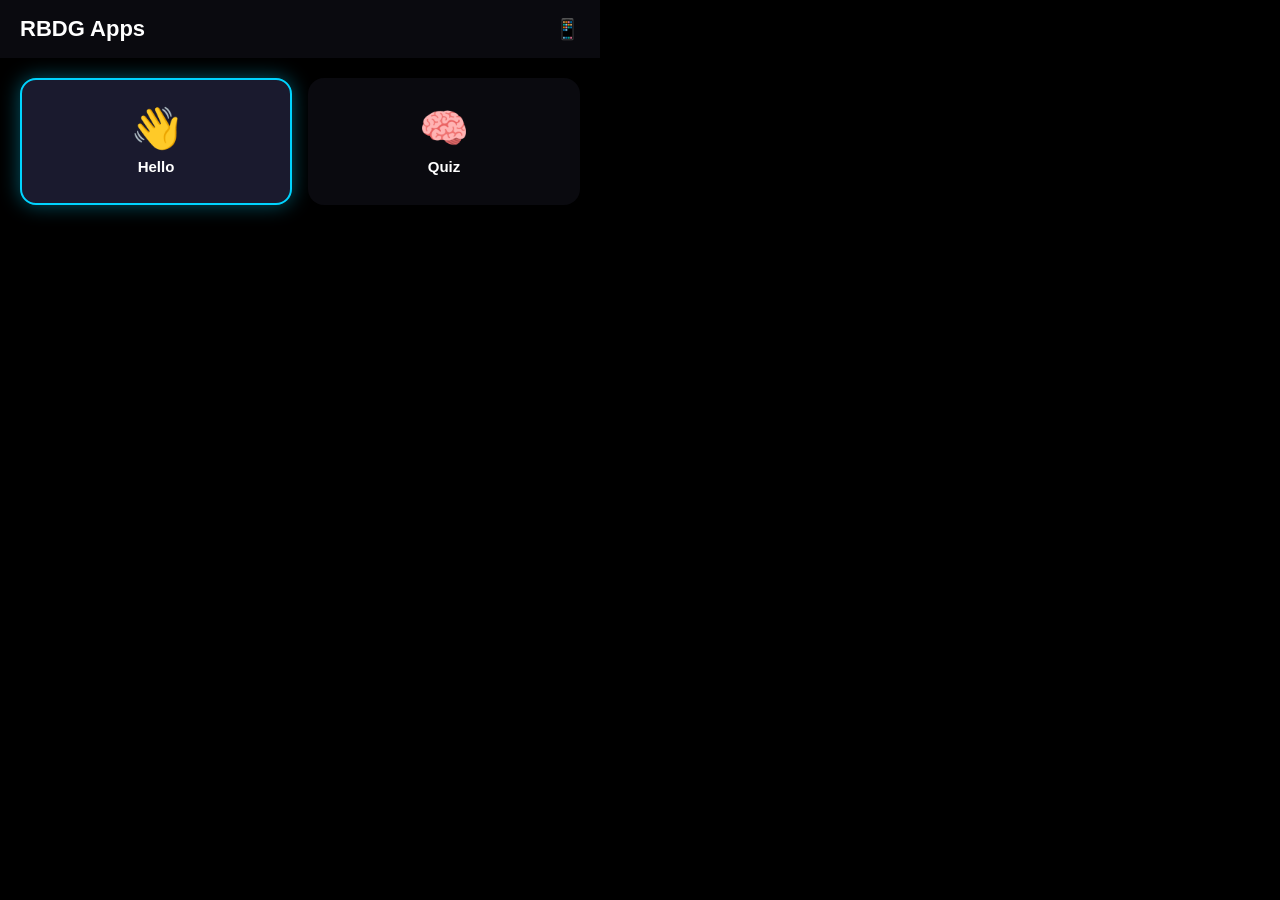
<file: index.html>
<!DOCTYPE html>
<html lang="en">
<head>
  <meta charset="UTF-8">
  <!--
    Viewport MUST be exactly 600×600 for Meta Display Glasses.
    user-scalable=no prevents accidental zoom on the glasses WebView.
  -->
  <meta name="viewport" content="width=600, height=600, initial-scale=1.0, user-scalable=no">
  <title>RBDG Apps</title>
  <link rel="icon" type="image/png" href="favicon.png">
  <link rel="manifest" href="manifest.webmanifest">
  <link rel="stylesheet" href="styles.css">
</head>
<body>
  <div id="app">

    <!--
      Each page is a full-screen <div class="screen">.
      Only one screen is visible at a time — the others get class="hidden".
      This launcher has a single screen (the app grid), so there is no
      hidden screen here.
    -->
    <div id="home" class="screen">

      <header class="header">
        <h1>RBDG Apps</h1>
        <span class="header-meta">&#128241;</span>  <!-- 📱 -->
      </header>

      <div class="content">
        <!--
          App grid — one tile per mini-app.
          Each tile is a plain <a> link that loads the app's index.html.
          The glasses WebView handles full-page navigation natively.

          To add a new app:
            1. Create apps/<name>/index.html (copy an existing app as template)
            2. Add an <a> tile here pointing to apps/<name>/
        -->
        <div class="app-grid">

          <a class="app-tile focusable" href="apps/hello/">
            <span class="tile-icon">&#128075;</span>  <!-- 👋 -->
            <span class="tile-name">Hello</span>
          </a>

          <a class="app-tile focusable" href="apps/quiz/">
            <span class="tile-icon">&#129504;</span>  <!-- 🧠 -->
            <span class="tile-name">Quiz</span>
          </a>

        </div>
      </div>

    </div>
  </div>

  <script src="app.js"></script>
</body>
</html>
</file>
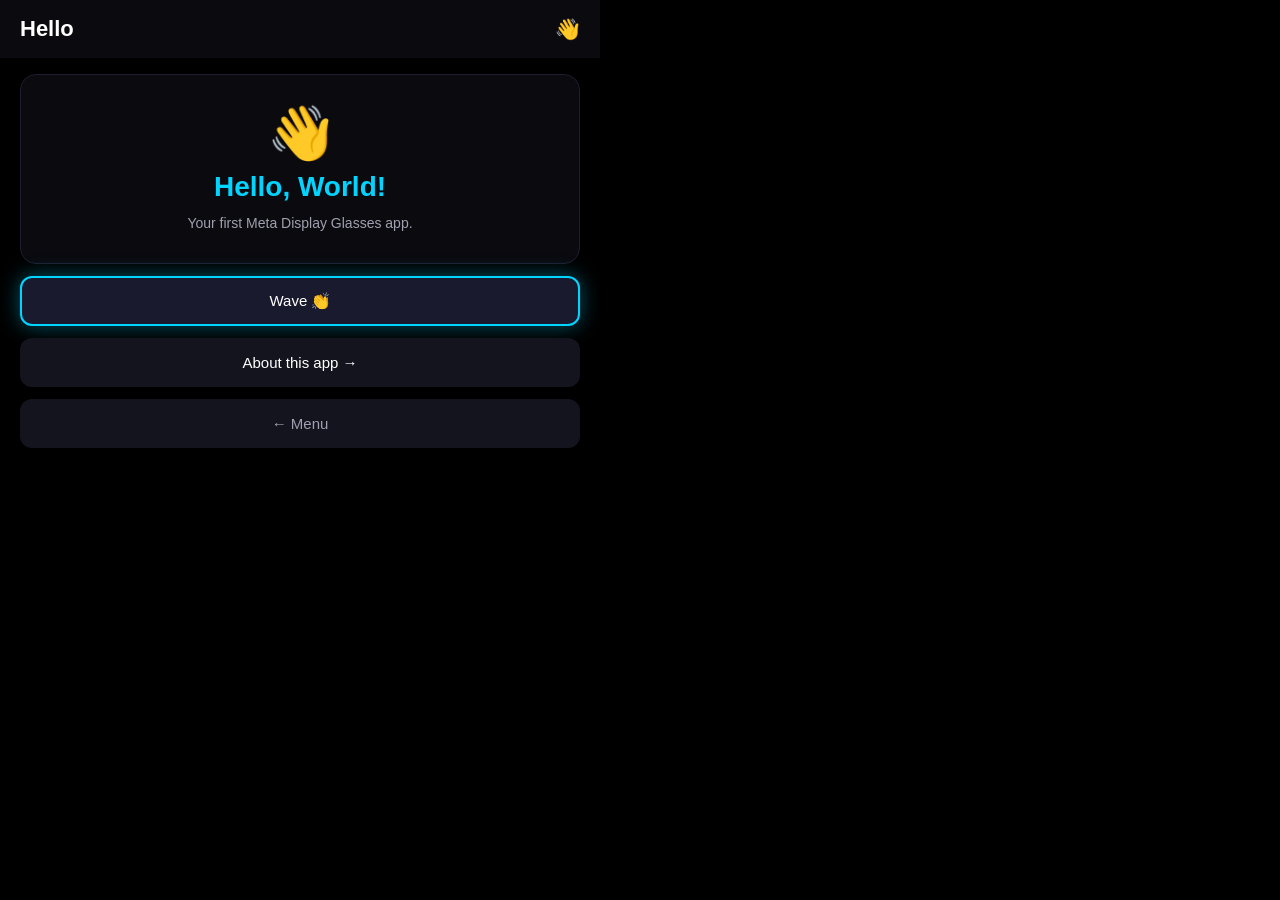
<file: apps/hello/index.html>
<!DOCTYPE html>
<html lang="en">
<head>
  <meta charset="UTF-8">
  <meta name="viewport" content="width=600, height=600, initial-scale=1.0, user-scalable=no">
  <title>Hello — RBDG Apps</title>
  <link rel="icon" type="image/png" href="favicon.png">
  <link rel="manifest" href="manifest.webmanifest">
  <link rel="stylesheet" href="styles.css">
</head>
<body>
  <div id="app">

    <!--
      ── Home screen ──────────────────────────────────────────────────────
      The first screen the user sees. Screens are plain <div>s — the JS
      in app.js shows/hides them by toggling class="hidden".
    -->
    <div id="home" class="screen">

      <header class="header">
        <h1>Hello</h1>
        <!--
          status-indicator: updated by app.js to show the wave count.
          Keeping display state in the DOM like this (rather than a
          separate state object) is fine for small apps.
        -->
        <span class="header-meta" id="status-indicator">&#128075;</span>  <!-- 👋 -->
      </header>

      <div class="content">

        <!-- Static hero card — not focusable, just decorative -->
        <div class="greeting-card">
          <div class="greeting-emoji">&#128075;</div>  <!-- 👋 -->
          <div class="greeting-text">Hello, World!</div>
          <div class="greeting-sub">Your first Meta Display Glasses app.</div>
        </div>

        <!--
          Buttons carry data-action="<name>".
          app.js listens for clicks on ANY element with data-action and
          routes to handleAction(). This keeps HTML and logic decoupled.
        -->
        <button class="btn focusable" data-action="wave">
          Wave &#128079;  <!-- 👏 -->
        </button>

        <button class="btn focusable" data-action="go-about">
          About this app &#8594;
        </button>

        <!-- Plain link back to the launcher (full-page navigation) -->
        <a class="btn btn-subtle focusable" href="../../index.html">
          &#8592; Menu
        </a>

      </div>
    </div>

    <!--
      ── About screen ─────────────────────────────────────────────────────
      A second screen demonstrates in-app navigation: the JS hides the
      home screen and reveals this one without a full page reload.
      class="hidden" means it starts invisible.
    -->
    <div id="about" class="screen hidden">

      <header class="header">
        <!--
          data-action="back" is a built-in action handled by navigateBack()
          in app.js. It pops the screen history stack.
        -->
        <button class="back-btn focusable" data-action="back">&#8592;</button>
        <h1>About</h1>
      </header>

      <div class="content">

        <div class="card">
          <div class="card-title">Display</div>
          <div class="card-subtitle">
            600 × 600 dp additive waveguide. Black (#000) is fully
            transparent — the real world shows through.
          </div>
        </div>

        <div class="card">
          <div class="card-title">Input</div>
          <div class="card-subtitle">
            D-pad captouch on the temple + EMG wristband for pinch gestures.
            No touchscreen. Arrow keys work in the browser for testing.
          </div>
        </div>

        <div class="card">
          <div class="card-title">Storage</div>
          <div class="card-subtitle">
            Wave count is saved to localStorage so it survives page reloads.
          </div>
        </div>

        <button class="btn focusable" data-action="back">&#8592; Back</button>

      </div>
    </div>

  </div>

  <script src="app.js"></script>
</body>
</html>
</file>
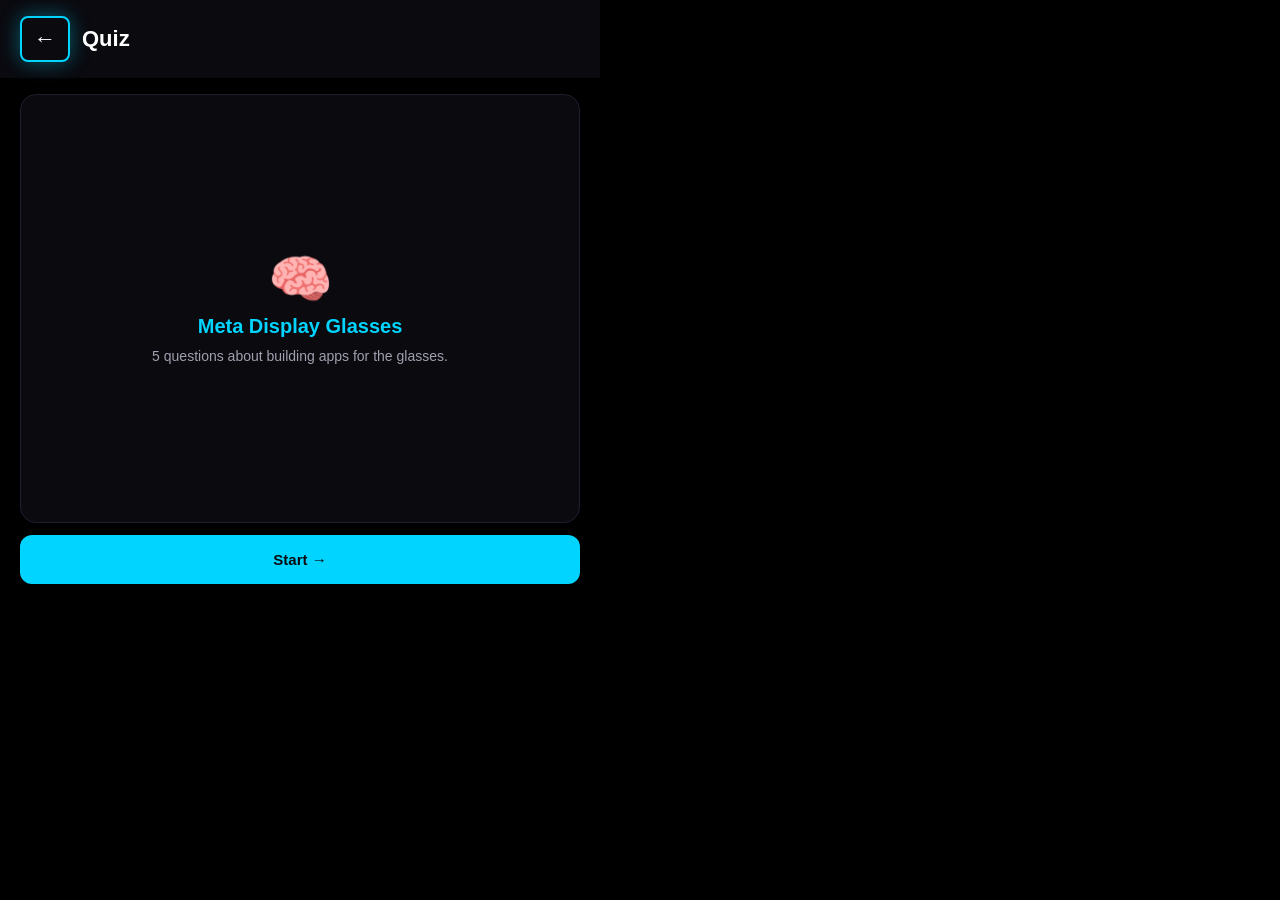
<file: apps/quiz/index.html>
<!DOCTYPE html>
<html lang="en">
<head>
  <meta charset="UTF-8">
  <meta name="viewport" content="width=600, height=600, initial-scale=1.0, user-scalable=no">
  <title>Quiz — RBDG Apps</title>
  <link rel="icon" type="image/png" href="favicon.png">
  <link rel="manifest" href="manifest.webmanifest">
  <link rel="stylesheet" href="styles.css">
</head>
<body>
  <div id="app">

    <!--
      ── Start screen ──────────────────────────────────────────────────────
      Entry point. Shows the topic and lets the user begin.
    -->
    <div id="start" class="screen">

      <header class="header">
        <!-- <a> not data-action here: this navigates to a different HTML file -->
        <a class="back-btn focusable" href="../../index.html">&#8592;</a>
        <h1>Quiz</h1>
      </header>

      <div class="content">

        <div class="intro-card">
          <div class="intro-emoji">&#129504;</div>  <!-- 🧠 -->
          <div class="intro-title">Meta Display Glasses</div>
          <div class="intro-sub">
            5 questions about building apps for the glasses.
          </div>
        </div>

        <!--
          data-action triggers handleAction() in app.js.
          Keep the HTML clean: buttons say what they do, not how.
        -->
        <button class="btn btn-primary focusable" data-action="start-quiz">
          Start &#8594;
        </button>

      </div>
    </div>

    <!--
      ── Question screen ───────────────────────────────────────────────────
      Rendered dynamically by renderQuestion() in app.js.
      The answer buttons are reused for every question — only their text
      and state (correct / wrong / disabled) changes.
    -->
    <div id="question" class="screen hidden">

      <header class="header">
        <!-- Updated by app.js each time a new question is shown -->
        <h1 id="progress">Question 1 / 5</h1>
      </header>

      <div class="content">

        <p id="question-text" class="question-text"></p>

        <!--
          Four answer buttons, one per option.
          data-answer holds the option index (0–3).
          app.js sets their text, enables/disables them, and adds
          class="correct" or class="wrong" after the user picks.
        -->
        <div class="answers">
          <button class="answer-btn focusable" data-action="select-answer" data-answer="0"></button>
          <button class="answer-btn focusable" data-action="select-answer" data-answer="1"></button>
          <button class="answer-btn focusable" data-action="select-answer" data-answer="2"></button>
          <button class="answer-btn focusable" data-action="select-answer" data-answer="3"></button>
        </div>

        <!--
          Next button — hidden until the user picks an answer.
          class="hidden" is removed and .focusable is added by app.js,
          then focus is moved here automatically.
        -->
        <button id="next-btn" class="btn btn-primary hidden" data-action="next-question">
          Next &#8594;
        </button>

      </div>
    </div>

    <!--
      ── Result screen ──────────────────────────────────────────────────────
      Populated by renderResult() in app.js once all questions are done.
    -->
    <div id="result" class="screen hidden">

      <header class="header">
        <h1>Results</h1>
      </header>

      <div class="content">

        <div class="result-card">
          <div id="result-emoji" class="result-emoji"></div>
          <div id="result-score" class="result-score"></div>
          <div id="result-label" class="result-label"></div>
        </div>

        <button class="btn btn-primary focusable" data-action="restart">
          Play Again
        </button>

        <a class="btn focusable" href="../../index.html">
          &#8592; Menu
        </a>

      </div>
    </div>

  </div>

  <script src="app.js"></script>
</body>
</html>
</file>
<file: styles.css>
/*
  ── Design tokens ─────────────────────────────────────────────────────────
  All colours are defined here so every screen stays consistent.

  Key rule for additive waveguide displays:
    #000000  →  fully transparent (real world shows through)
    #0a0a0f+ →  dark UI surfaces (cards, headers) — must not be pure black
*/
:root {
  --bg-primary:   #000000; /* page background — transparent on glasses */
  --bg-secondary: #0a0a0f; /* headers, nav bars                         */
  --bg-tertiary:  #14141f; /* buttons, list items                       */
  --bg-card:      #1a1a2e; /* cards, focused states                     */

  --text-primary:   #ffffff;
  --text-secondary: #a0a0b0;

  --accent-primary: #00d4ff; /* cyan — focus ring, highlights             */
  --focus-ring:     #00d4ff;
  --focus-glow:     rgba(0, 212, 255, 0.4);

  --radius-md: 12px;
  --radius-lg: 16px;
}

/* ── Reset ────────────────────────────────────────────────────────────── */
* { margin: 0; padding: 0; box-sizing: border-box; }

body {
  font-family: -apple-system, BlinkMacSystemFont, 'Segoe UI', sans-serif;
  background: var(--bg-primary);
  color: var(--text-primary);
  /* Fixed 600×600 — the glasses display is exactly this size */
  width: 600px;
  height: 600px;
  overflow: hidden;
}

/* ── App root ─────────────────────────────────────────────────────────── */
#app { width: 100%; height: 100%; position: relative; }

/* ── Screens ──────────────────────────────────────────────────────────── */
/*
  Every screen fills the full 600×600 canvas.
  Screens stack via position:absolute; only the visible one lacks .hidden.
*/
.screen {
  width: 100%;
  height: 100%;
  display: flex;
  flex-direction: column;
  position: absolute;
  top: 0; left: 0;
}
.screen.hidden { display: none; }

/* ── Header ───────────────────────────────────────────────────────────── */
.header {
  display: flex;
  align-items: center;
  padding: 16px 20px;
  background: var(--bg-secondary);
  gap: 12px;
  flex-shrink: 0; /* never squish the header */
}
.header h1    { font-size: 22px; font-weight: 600; flex: 1; }
.header-meta  { font-size: 20px; }

/* ── Scrollable content area ──────────────────────────────────────────── */
.content {
  flex: 1;
  padding: 20px;
  overflow-y: auto;
  display: flex;
  flex-direction: column;
  gap: 16px;
}

/* ── Focus states (critical for D-pad / EMG navigation) ──────────────── */
/*
  Every interactive element must have class="focusable".
  The glasses have NO cursor — focus is the only selection indicator.
  The cyan glow below must be clearly visible at arm's length.
*/
.focusable {
  border: 2px solid transparent;
  transition: border-color 0.15s ease, box-shadow 0.15s ease;
  cursor: pointer;
}
.focusable:focus {
  outline: none;
  border-color: var(--focus-ring);
  box-shadow: 0 0 20px var(--focus-glow);
}

/* ── App grid (launcher tiles) ────────────────────────────────────────── */
.app-grid {
  display: grid;
  grid-template-columns: 1fr 1fr;
  gap: 16px;
}

.app-tile {
  display: flex;
  flex-direction: column;
  align-items: center;
  justify-content: center;
  gap: 10px;
  padding: 28px 16px;
  background: var(--bg-secondary);
  border-radius: var(--radius-lg);
  text-decoration: none;
  color: var(--text-primary);
  min-height: 120px;
}
.app-tile:focus { background: var(--bg-card); }

.tile-icon { font-size: 40px; line-height: 1; }
.tile-name { font-size: 15px; font-weight: 600; }

/* ── Utility ──────────────────────────────────────────────────────────── */
.hidden { display: none !important; }
</file>
<file: apps/hello/styles.css>
/*
  Hello app — styles.css
  ──────────────────────
  Each app is self-contained: its own HTML, CSS, JS, and favicon.
  The design tokens below are the same across all RBDG apps so the
  collection feels coherent, but there is no shared CSS file to import —
  keeping apps independent makes them easier to copy and understand.

  Additive display rules (repeated here so each app is self-documenting):
    #000000  →  transparent (real world shows through) — use for body background
    #0a0a0f+ →  dark gray — use for UI surfaces that must be visible
*/
:root {
  --bg-primary:   #000000;
  --bg-secondary: #0a0a0f;
  --bg-tertiary:  #14141f;
  --bg-card:      #1a1a2e;

  --text-primary:   #ffffff;
  --text-secondary: #a0a0b0;

  --accent-primary: #00d4ff;
  --focus-ring:     #00d4ff;
  --focus-glow:     rgba(0, 212, 255, 0.4);
  --success:        #00ff88;

  --radius-md: 12px;
  --radius-lg: 16px;
}

* { margin: 0; padding: 0; box-sizing: border-box; }

body {
  font-family: -apple-system, BlinkMacSystemFont, 'Segoe UI', sans-serif;
  background: var(--bg-primary);
  color: var(--text-primary);
  width: 600px;
  height: 600px;
  overflow: hidden;
}

#app { width: 100%; height: 100%; position: relative; }

/* ── Screens ──────────────────────────────────────────────────────────── */
.screen {
  width: 100%;
  height: 100%;
  display: flex;
  flex-direction: column;
  position: absolute;
  top: 0; left: 0;
}
.screen.hidden { display: none; }

/* ── Header ───────────────────────────────────────────────────────────── */
.header {
  display: flex;
  align-items: center;
  padding: 16px 20px;
  background: var(--bg-secondary);
  gap: 12px;
  flex-shrink: 0;
}
.header h1   { font-size: 22px; font-weight: 600; flex: 1; }
.header-meta { font-size: 20px; }

.back-btn {
  background: transparent;
  color: var(--text-primary);
  font-size: 22px;
  padding: 8px 12px;
  border-radius: 8px;
  border: 2px solid transparent;
}

/* ── Content ──────────────────────────────────────────────────────────── */
.content {
  flex: 1;
  padding: 16px 20px;
  overflow-y: auto;
  display: flex;
  flex-direction: column;
  gap: 12px;
}

/* ── Focus (D-pad navigation) ─────────────────────────────────────────── */
/*
  EVERY interactive element must have class="focusable".
  The cyan glow is the only selection indicator on the glasses.
*/
.focusable {
  border: 2px solid transparent;
  transition: border-color 0.15s ease, box-shadow 0.15s ease;
  cursor: pointer;
}
.focusable:focus {
  outline: none;
  border-color: var(--focus-ring);
  box-shadow: 0 0 20px var(--focus-glow);
}

/* ── Buttons ──────────────────────────────────────────────────────────── */
.btn {
  display: flex;
  align-items: center;
  justify-content: center;
  width: 100%;
  padding: 14px 16px;
  background: var(--bg-tertiary);
  border-radius: var(--radius-md);
  color: var(--text-primary);
  font-size: 15px;
  font-weight: 500;
  text-align: center;
  text-decoration: none; /* for <a> tags styled as buttons */
  gap: 8px;
}
.btn:focus      { background: var(--bg-card); }
.btn.btn-subtle { color: var(--text-secondary); }

/* ── Greeting card (hero section) ─────────────────────────────────────── */
.greeting-card {
  background: var(--bg-secondary);
  border-radius: var(--radius-lg);
  padding: 32px 20px;
  display: flex;
  flex-direction: column;
  align-items: center;
  gap: 12px;
  border: 1px solid #1e1e30;
}
.greeting-emoji { font-size: 52px; line-height: 1; }
.greeting-text  { font-size: 28px; font-weight: 700; color: var(--accent-primary); }
.greeting-sub   { font-size: 14px; color: var(--text-secondary); text-align: center; }

/* ── Info cards (About screen) ────────────────────────────────────────── */
.card {
  background: var(--bg-card);
  border-radius: var(--radius-md);
  padding: 16px;
  border: 2px solid transparent;
}
.card-title    { font-size: 15px; font-weight: 600; margin-bottom: 6px; }
.card-subtitle { font-size: 13px; color: var(--text-secondary); line-height: 1.5; }

/* ── Toast notification ───────────────────────────────────────────────── */
/*
  Toasts slide in from the top (per display guidelines: 24dp from top).
  They are purely informational — never use them for navigation.
*/
.toast {
  position: fixed;
  top: 24px;
  left: 50%;
  transform: translateX(-50%) translateY(-80px); /* hidden above viewport */
  background: var(--bg-card);
  color: var(--text-primary);
  padding: 12px 24px;
  border-radius: 24px;
  font-size: 14px;
  border: 1px solid var(--accent-primary);
  transition: transform 0.3s ease;
  z-index: 100;
  pointer-events: none;
  max-width: 536px;
}
.toast.visible  { transform: translateX(-50%) translateY(0); }
.toast.success  { border-color: var(--success); }

/* ── Utility ──────────────────────────────────────────────────────────── */
.hidden { display: none !important; }
</file>
<file: apps/quiz/styles.css>
/*
  Quiz app — styles.css
  ─────────────────────
  Same design tokens as every other RBDG app.
  App-specific additions are at the bottom:
    • .intro-card / .result-card  — hero sections
    • .question-text              — large, readable question display
    • .answer-btn                 — selectable options with correct/wrong states
*/
:root {
  --bg-primary:   #000000;
  --bg-secondary: #0a0a0f;
  --bg-tertiary:  #14141f;
  --bg-card:      #1a1a2e;

  --text-primary:   #ffffff;
  --text-secondary: #a0a0b0;

  --accent-primary: #00d4ff;
  --focus-ring:     #00d4ff;
  --focus-glow:     rgba(0, 212, 255, 0.4);

  --correct:        #00ff88;
  --correct-bg:     rgba(0, 255, 136, 0.15);
  --wrong:          #ff4466;
  --wrong-bg:       rgba(255, 68, 102, 0.15);

  --radius-md: 12px;
  --radius-lg: 16px;
}

* { margin: 0; padding: 0; box-sizing: border-box; }

body {
  font-family: -apple-system, BlinkMacSystemFont, 'Segoe UI', sans-serif;
  background: var(--bg-primary);
  color: var(--text-primary);
  width: 600px;
  height: 600px;
  overflow: hidden;
}

#app { width: 100%; height: 100%; position: relative; }

/* ── Screens ──────────────────────────────────────────────────────────── */
.screen {
  width: 100%;
  height: 100%;
  display: flex;
  flex-direction: column;
  position: absolute;
  top: 0; left: 0;
}
.screen.hidden { display: none; }

/* ── Header ───────────────────────────────────────────────────────────── */
.header {
  display: flex;
  align-items: center;
  padding: 16px 20px;
  background: var(--bg-secondary);
  gap: 12px;
  flex-shrink: 0;
}
.header h1 { font-size: 22px; font-weight: 600; flex: 1; }

.back-btn {
  background: transparent;
  color: var(--text-primary);
  font-size: 22px;
  padding: 8px 12px;
  border-radius: 8px;
  border: 2px solid transparent;
  text-decoration: none;
}

/* ── Content ──────────────────────────────────────────────────────────── */
.content {
  flex: 1;
  padding: 16px 20px;
  overflow-y: auto;
  display: flex;
  flex-direction: column;
  gap: 12px;
}

/* ── Focus ────────────────────────────────────────────────────────────── */
.focusable {
  border: 2px solid transparent;
  transition: border-color 0.15s ease, box-shadow 0.15s ease,
              background 0.15s ease;
  cursor: pointer;
}
.focusable:focus {
  outline: none;
  border-color: var(--focus-ring);
  box-shadow: 0 0 20px var(--focus-glow);
}

/* ── Buttons ──────────────────────────────────────────────────────────── */
.btn {
  display: flex;
  align-items: center;
  justify-content: center;
  width: 100%;
  padding: 14px 16px;
  background: var(--bg-tertiary);
  border-radius: var(--radius-md);
  color: var(--text-primary);
  font-size: 15px;
  font-weight: 500;
  text-decoration: none;
  gap: 8px;
}
.btn:focus { background: var(--bg-card); }

.btn-primary {
  background: var(--accent-primary);
  color: #0a0a0f; /* dark text on bright button */
  font-weight: 700;
}
.btn-primary:focus { background: #33ddff; border-color: #33ddff; }

/* ── Intro card (start screen) ────────────────────────────────────────── */
.intro-card {
  background: var(--bg-secondary);
  border-radius: var(--radius-lg);
  padding: 32px 20px;
  display: flex;
  flex-direction: column;
  align-items: center;
  gap: 10px;
  border: 1px solid #1e1e30;
  flex: 1; /* fill available space so the button sits at the bottom */
  justify-content: center;
}
.intro-emoji { font-size: 52px; line-height: 1; }
.intro-title { font-size: 20px; font-weight: 700; color: var(--accent-primary); }
.intro-sub   { font-size: 14px; color: var(--text-secondary); text-align: center; }

/* ── Question text ────────────────────────────────────────────────────── */
/*
  Large, easy to read at arm's length.
  Two lines max for typical questions — overflow wraps naturally.
*/
.question-text {
  font-size: 18px;
  font-weight: 600;
  line-height: 1.4;
  padding: 4px 0;
}

/* ── Answer buttons ───────────────────────────────────────────────────── */
.answers {
  display: flex;
  flex-direction: column;
  gap: 8px;
}

.answer-btn {
  width: 100%;
  padding: 12px 16px;
  background: var(--bg-tertiary);
  border-radius: var(--radius-md);
  color: var(--text-primary);
  font-size: 14px;
  font-weight: 500;
  text-align: left;
  border: 2px solid transparent;
}
.answer-btn:focus:not(:disabled) {
  background: var(--bg-card);
}

/* Applied by app.js after the user picks an answer */
.answer-btn.correct {
  background: var(--correct-bg);
  border-color: var(--correct);
  color: var(--correct);
}
.answer-btn.wrong {
  background: var(--wrong-bg);
  border-color: var(--wrong);
  color: var(--wrong);
}
.answer-btn:disabled {
  opacity: 0.6;
  cursor: default;
}

/* ── Result card ──────────────────────────────────────────────────────── */
.result-card {
  background: var(--bg-secondary);
  border-radius: var(--radius-lg);
  padding: 36px 20px;
  display: flex;
  flex-direction: column;
  align-items: center;
  gap: 10px;
  border: 1px solid #1e1e30;
  flex: 1;
  justify-content: center;
}
.result-emoji { font-size: 52px; line-height: 1; }
.result-score { font-size: 32px; font-weight: 700; color: var(--accent-primary); }
.result-label { font-size: 14px; color: var(--text-secondary); }

/* ── Utility ──────────────────────────────────────────────────────────── */
.hidden { display: none !important; }
</file>
